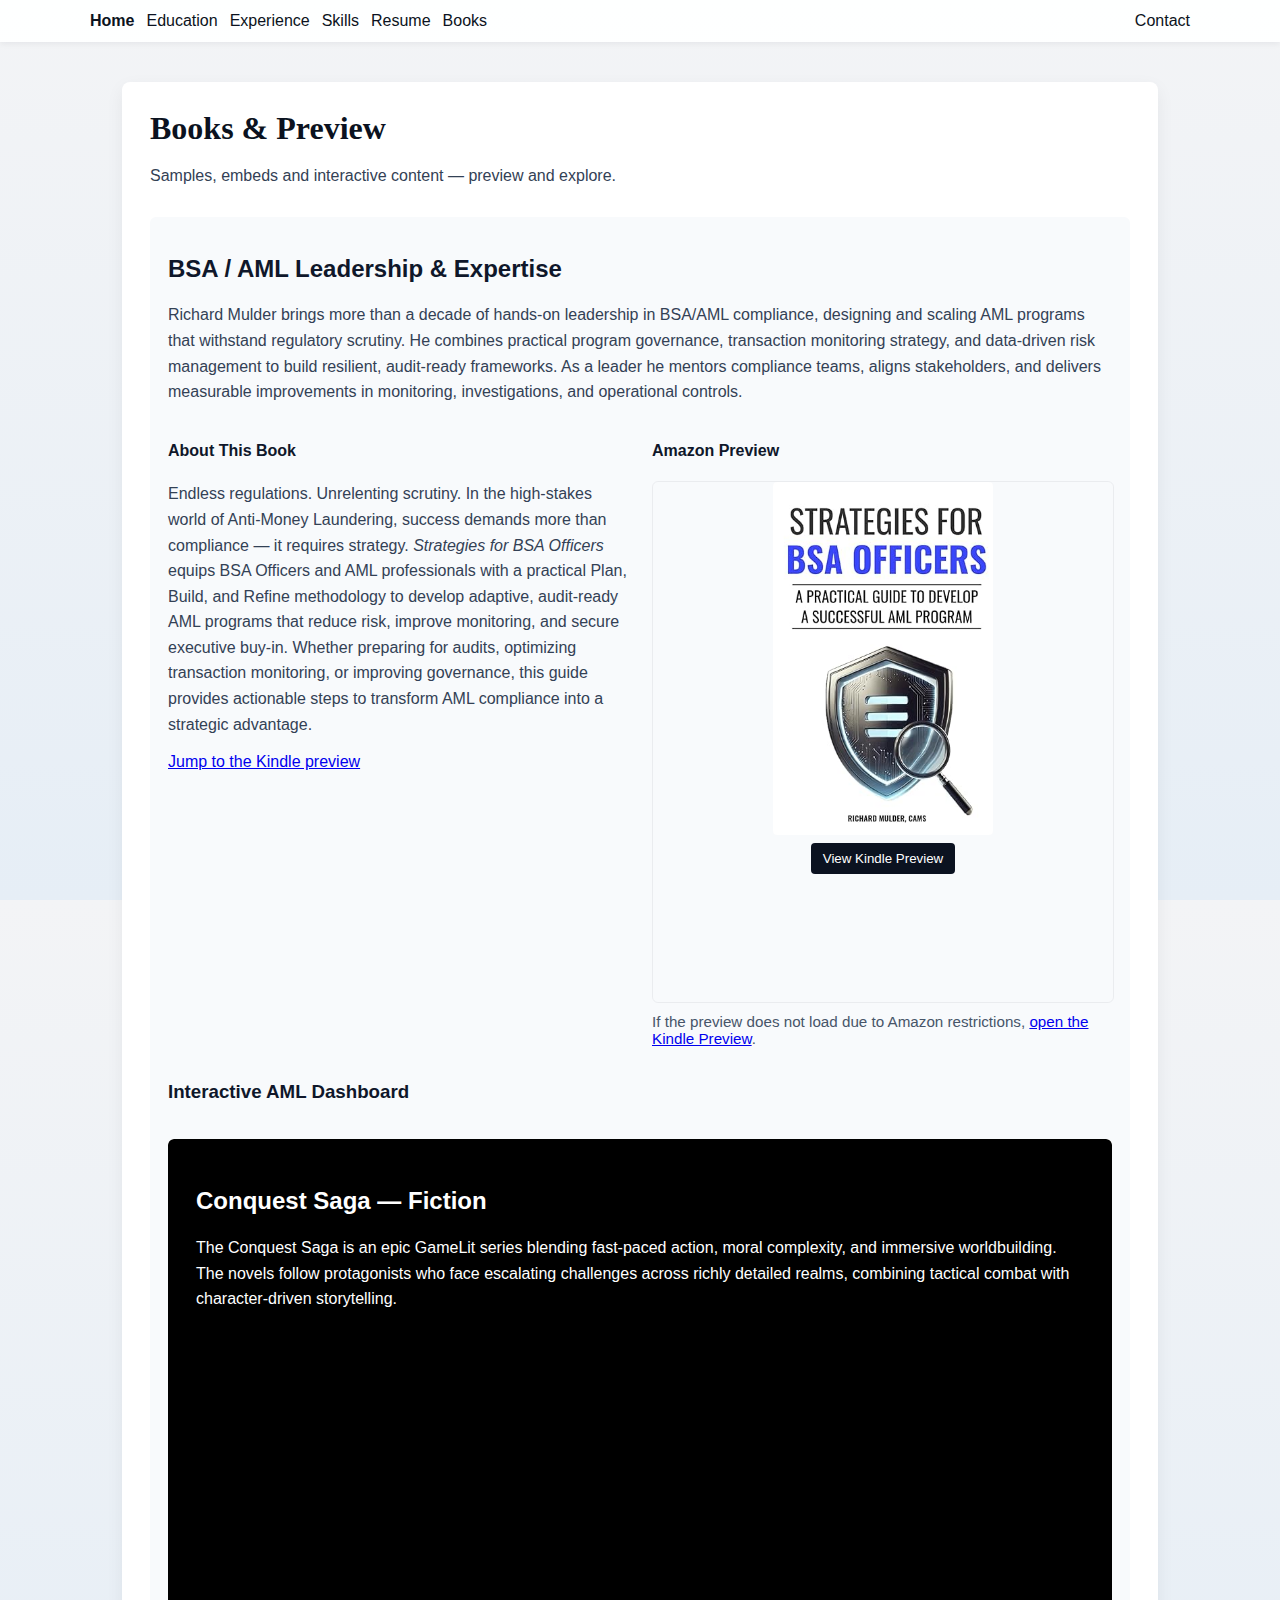
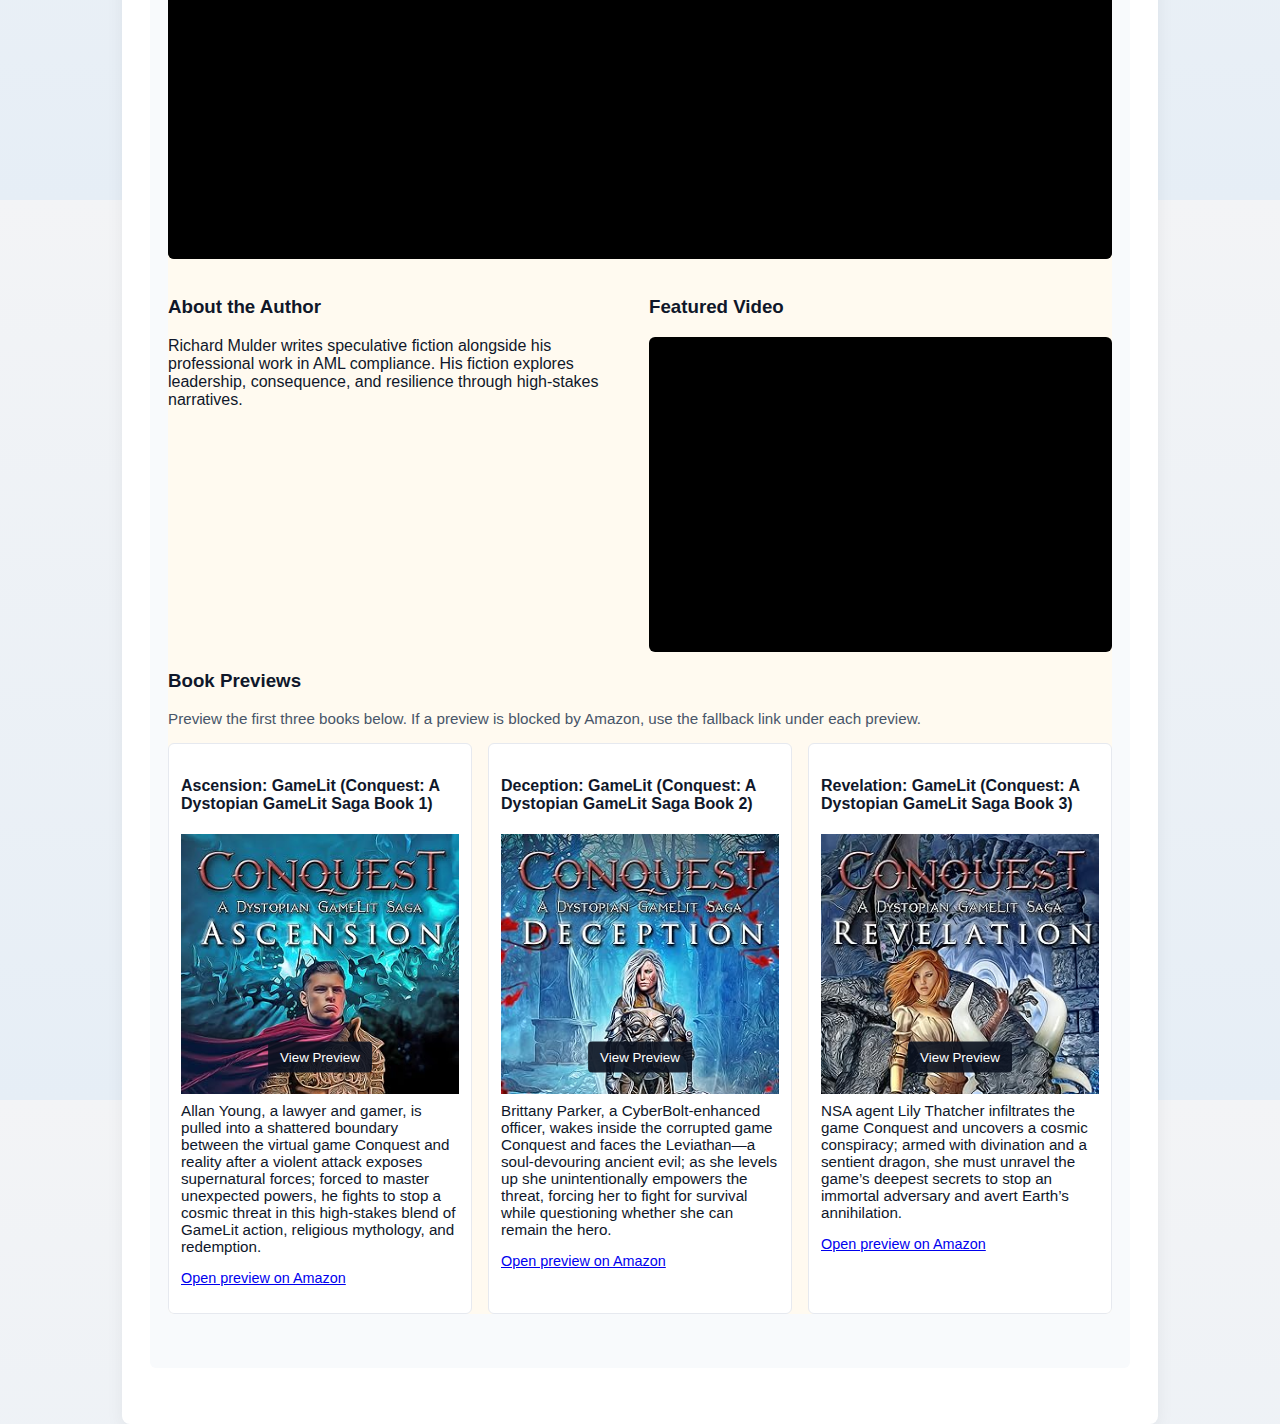
<file: books.html>
<!DOCTYPE html>
<html lang="en">
  <head>
    <meta charset="utf-8" />
    <meta name="viewport" content="width=device-width, initial-scale=1" />
    <title>Books — Richard Mulder</title>
    <link rel="icon" type="image/x-icon" href="assets/favicon.ico" />
    <link href="css/books.css" rel="stylesheet" />
    <style>
    /* Conquest hero video background */
    .conquest-hero{position:relative;height:300px;overflow:hidden;border-radius:6px;margin-bottom:18px;background:#000;color:#fff;width:100%;max-width:100%}
    .conquest-hero .hero-video{position:absolute;inset:0;overflow:hidden;z-index:0}
    .conquest-hero .hero-video iframe{position:absolute;top:50%;left:50%;transform:translate(-50%,-50%);width:990px;max-width:100%;height:auto;border:0}
    .conquest-hero .hero-overlay{position:absolute;inset:0;background:linear-gradient(rgba(0,0,0,0.45),rgba(0,0,0,0.65));z-index:1}
    .conquest-hero .hero-content{position:relative;z-index:2;max-width:1100px;margin:0 auto;padding:28px;color:#fff}
    .conquest-hero .hero-content .lead{color:#fff !important}
    @media (min-width:992px){
      /* On medium+ screens allow the hero to expand up to 720px tall */
      .conquest-hero{height:720px}
      .conquest-hero .hero-video iframe{min-width:990px}
    }
    @media(max-width:700px){
      .conquest-hero{height:200px}
      .conquest-hero .hero-video{display:none}
      .conquest-hero .hero-content{padding:18px}
    }
    </style>
  </head>
  <body>
    <nav class="nav-bar" style="padding:12px 18px;">
      <div style="max-width:1100px;margin:0 auto;display:flex;gap:12px;align-items:center;">
        <a href="index.html" style="text-decoration:none;color:#0b1220;font-weight:700">Home</a>
        <a href="education.html" style="text-decoration:none;color:#0b1220">Education</a>
        <a href="experience.html" style="text-decoration:none;color:#0b1220">Experience</a>
        <a href="skills.html" style="text-decoration:none;color:#0b1220">Skills</a>
        <a href="resume.html" style="text-decoration:none;color:#0b1220">Resume</a>
        <a href="books.html" style="text-decoration:none;color:#0b1220">Books</a>
        <a href="contact.html" style="margin-left:auto;text-decoration:none;color:#0b1220">Contact</a>
      </div>
    </nav>

    <main class="container-wide">
      <h1 class="page-title">Books & Preview</h1>
      <p class="lead">Samples, embeds and interactive content — preview and explore.</p>

      <section class="aml-overview" style="margin:28px 0;padding:18px;border-radius:6px;background:#f8fafc;">
        <h2>BSA / AML Leadership & Expertise</h2>
        <p class="lead">Richard Mulder brings more than a decade of hands‑on leadership in BSA/AML compliance, designing and scaling AML programs that withstand regulatory scrutiny. He combines practical program governance, transaction monitoring strategy, and data‑driven risk management to build resilient, audit‑ready frameworks. As a leader he mentors compliance teams, aligns stakeholders, and delivers measurable improvements in monitoring, investigations, and operational controls.</p>

        <div class="aml-columns" style="display:flex;gap:24px;align-items:flex-start;margin-top:12px;flex-wrap:wrap;">
          <div style="flex:1;min-width:260px;">
            <div class="about-book">
              <h4>About This Book</h4>
              <p class="lead" style="margin-top:10px;">Endless regulations. Unrelenting scrutiny. In the high‑stakes world of Anti‑Money Laundering, success demands more than compliance — it requires strategy. <em>Strategies for BSA Officers</em> equips BSA Officers and AML professionals with a practical Plan, Build, and Refine methodology to develop adaptive, audit‑ready AML programs that reduce risk, improve monitoring, and secure executive buy‑in. Whether preparing for audits, optimizing transaction monitoring, or improving governance, this guide provides actionable steps to transform AML compliance into a strategic advantage.</p>
              <p><a href="#preview">Jump to the Kindle preview</a></p>
            </div>
          </div>

          <div style="flex:1;min-width:320px;">
            <h4 id="preview">Amazon Preview</h4>
            <div class="amazon-embed" data-src="https://read.amazon.com/sample/B0DXH5RD8B?clientId=share">
              <div class="preview-fallback" style="text-align:center;">
                <img src="assets/img/Strategies_BSA.jpg" alt="Strategies for BSA cover" style="max-width:220px;border-radius:4px;display:block;margin:0 auto 8px;"/>
                <button class="load-preview" type="button" style="background:#0b1220;color:#fff;border:0;padding:8px 12px;border-radius:4px;cursor:pointer">View Kindle Preview</button>
              </div>
            </div>
            <p style="margin-top:10px;font-size:0.95rem;color:#475569">If the preview does not load due to Amazon restrictions, <a href="https://read.amazon.com/sample/B0DXH5RD8B?clientId=share" target="_blank" rel="noopener">open the Kindle Preview</a>.</p>
          </div>
        </div>
      <div class="tableau-wrapper">
        <h3>Interactive AML Dashboard</h3>
        <div class='tableauPlaceholder' id='viz1766795983006' style='position: relative'>
            <noscript>
                <a href='#'>
                    <img alt=' ' src='https://public.tableau.com/static/images/AM/AML_Dashboard/Operations/1_rss.png' style='border: none' />
                </a>
            </noscript>
            <object class='tableauViz'  style='display:none;'>
                <param name='host_url' value='https%3A%2F%2Fpublic.tableau.com%2F' /> 
                <param name='embed_code_version' value='3' /> 
                <param name='site_root' value='' />
                <param name='name' value='AML_Dashboard%2FOperations' />
                <param name='tabs' value='yes' />
                <param name='toolbar' value='yes' />
                <param name='static_image' value='https://public.tableau.com/static/images/AM/AML_Dashboard/Operations/1.png' /> 
                <param name='animate_transition' value='yes' />
                <param name='display_static_image' value='yes' />
                <param name='display_spinner' value='yes' />
                <param name='display_overlay' value='yes' />
                <param name='display_count' value='yes' />
                <param name='language' value='en-US' />
                <param name='filter' value='publish=yes' />
            </object>
        </div>
        <script type='text/javascript'>
            var divElement = document.getElementById('viz1766795983006');
            var vizElement = divElement.getElementsByTagName('object')[0];
            if ( divElement.offsetWidth > 800 ) {
                vizElement.style.minWidth='1600px';
                vizElement.style.maxWidth='100%';
                vizElement.style.minHeight='950px';
                vizElement.style.maxHeight=(divElement.offsetWidth*0.75)+'px';
            } else if ( divElement.offsetWidth > 500 ) {
                vizElement.style.minWidth='1600px';
                vizElement.style.maxWidth='100%';
                vizElement.style.minHeight='950px';
                vizElement.style.maxHeight=(divElement.offsetWidth*0.75)+'px';
            } else { vizElement.style.width='100%';
                vizElement.style.minHeight='2500px';
                vizElement.style.maxHeight=(divElement.offsetWidth*1.77)+'px';}
            var scriptElement = document.createElement('script');
            scriptElement.src = 'https://public.tableau.com/javascripts/api/viz_v1.js';
            vizElement.parentNode.insertBefore(scriptElement, vizElement);
        </script>
      </div>

      <section class="conquest-saga" style="margin:36px 0;padding:0;border-radius:6px;background:#fffaf0;overflow:hidden;">
        <div class="conquest-hero">
          <div class="hero-video" aria-hidden="true">
            <iframe src="https://www.youtube-nocookie.com/embed/lq-Bf0zfqgs?autoplay=1&mute=1&loop=1&controls=0&playlist=lq-Bf0zfqgs&modestbranding=1&rel=0" frameborder="0" allow="autoplay; encrypted-media; picture-in-picture" style="width:100%;height:100%;"></iframe>
          </div>
          <div class="hero-overlay"></div>
          <div class="hero-content">
            <h2>Conquest Saga — Fiction</h2>
            <p class="lead">The Conquest Saga is an epic GameLit series blending fast‑paced action, moral complexity, and immersive worldbuilding. The novels follow protagonists who face escalating challenges across richly detailed realms, combining tactical combat with character‑driven storytelling.</p>
          </div>
        </div>

        <div class="author-bio" style="display:flex;gap:18px;align-items:flex-start;margin-top:12px;">
          <div style="flex:1;min-width:220px;">
            <h3>About the Author</h3>
            <p>Richard Mulder writes speculative fiction alongside his professional work in AML compliance. His fiction explores leadership, consequence, and resilience through high‑stakes narratives.</p>
          </div>

          <div style="flex:1;min-width:320px;">
            <h3>Featured Video</h3>
            <div class="video-embed" style="position:relative;max-width:560px;">
              <div id="conquest-trailer-container" data-src="https://www.youtube-nocookie.com/embed/BSTHB1-x8EI?rel=0" style="width:100%;height:315px;border-radius:6px;overflow:hidden;position:relative;background:#000;color:#fff;">
                <div id="conquest-trailer-spinner" style="position:absolute;inset:0;display:flex;align-items:center;justify-content:center;color:#fff;font-size:0.95rem;">Loading video…</div>
              </div>
              <noscript>
                <a href="https://youtu.be/BSTHB1-x8EI" target="_blank" rel="noopener">
                  <img src="https://img.youtube.com/vi/BSTHB1-x8EI/hqdefault.jpg" alt="Conquest Saga trailer thumbnail" style="width:100%;border-radius:6px;display:block;margin-bottom:8px;"/>
                </a>
                <p style="margin:0;font-size:0.95rem;color:#475569">This video requires JavaScript — <a href="https://youtu.be/BSTHB1-x8EI" target="_blank" rel="noopener">watch on YouTube</a>.</p>
              </noscript>
              <div id="conquest-trailer-msg" style="display:none;margin-top:8px;color:#92400e;font-size:0.95rem;"></div>
            </div>
          </div>
        </div>

        <h3 style="margin-top:18px">Book Previews</h3>
        <p style="font-size:0.95rem;color:#475569">Preview the first three books below. If a preview is blocked by Amazon, use the fallback link under each preview.</p>

        <div class="previews" style="display:grid;grid-template-columns:repeat(auto-fit,minmax(220px,1fr));gap:16px;margin-top:12px;">
          <div class="book-preview" style="border:1px solid #e6e9ef;padding:12px;border-radius:6px;background:#fff;">
            <h4>Ascension: GameLit (Conquest: A Dystopian GameLit Saga Book 1)</h4>
              <div style="height:260px;overflow:hidden;">
                <div class="preview-embed" data-src="https://read.amazon.com/sample/B0B3ZVPB66?clientId=share" style="position:relative;">
                  <img src="assets/img/ascension.jpg" alt="Ascension cover" style="width:100%;height:100%;object-fit:cover;"/>
                  <button class="load-preview" type="button" style="position:absolute;left:50%;top:50%;transform:translate(-50%,-50%);background:rgba(11,18,32,0.9);color:#fff;border:0;padding:8px 12px;border-radius:4px;cursor:pointer">View Preview</button>
                </div>
              </div>
              <p class="book-summary" style="margin-top:8px;font-size:0.95rem;color:#0f172a">Allan Young, a lawyer and gamer, is pulled into a shattered boundary between the virtual game Conquest and reality after a violent attack exposes supernatural forces; forced to master unexpected powers, he fights to stop a cosmic threat in this high‑stakes blend of GameLit action, religious mythology, and redemption.</p>
              <p style="margin-top:8px;font-size:0.9rem"><a href="https://read.amazon.com/sample/B0B3ZVPB66?clientId=share" target="_blank" rel="noopener">Open preview on Amazon</a></p>
          </div>

          <div class="book-preview" style="border:1px solid #e6e9ef;padding:12px;border-radius:6px;background:#fff;">
            <h4>Deception: GameLit (Conquest: A Dystopian GameLit Saga Book 2)</h4>
            <div style="height:260px;overflow:hidden;position:relative;">
              <div class="preview-embed" data-src="https://read.amazon.com/sample/B0BN2K8S7M?clientId=share" style="position:relative;">
                <img src="assets/img/deception.jpg" alt="Deception cover" style="width:100%;height:100%;object-fit:cover;"/>
                <button class="load-preview" type="button" style="position:absolute;left:50%;top:50%;transform:translate(-50%,-50%);background:rgba(11,18,32,0.9);color:#fff;border:0;padding:8px 12px;border-radius:4px;cursor:pointer">View Preview</button>
              </div>
            </div>
            <p class="book-summary" style="margin-top:8px;font-size:0.95rem;color:#0f172a">Brittany Parker, a CyberBolt‑enhanced officer, wakes inside the corrupted game Conquest and faces the Leviathan—a soul‑devouring ancient evil; as she levels up she unintentionally empowers the threat, forcing her to fight for survival while questioning whether she can remain the hero.</p>
            <p style="margin-top:8px;font-size:0.9rem"><a href="https://read.amazon.com/sample/B0BN2K8S7M?clientId=share" target="_blank" rel="noopener">Open preview on Amazon</a></p>
          </div>

          <div class="book-preview" style="border:1px solid #e6e9ef;padding:12px;border-radius:6px;background:#fff;">
            <h4>Revelation: GameLit (Conquest: A Dystopian GameLit Saga Book 3)</h4>
            <div style="height:260px;overflow:hidden;position:relative;">
              <div class="preview-embed" data-src="https://read.amazon.com/sample/B0BWF4KH8B?clientId=share" style="position:relative;">
                <img src="assets/img/revelation.jpg" alt="Revelation cover" style="width:100%;height:100%;object-fit:cover;"/>
                <button class="load-preview" type="button" style="position:absolute;left:50%;top:50%;transform:translate(-50%,-50%);background:rgba(11,18,32,0.9);color:#fff;border:0;padding:8px 12px;border-radius:4px;cursor:pointer">View Preview</button>
              </div>
            </div>
            <p class="book-summary" style="margin-top:8px;font-size:0.95rem;color:#0f172a">NSA agent Lily Thatcher infiltrates the game Conquest and uncovers a cosmic conspiracy; armed with divination and a sentient dragon, she must unravel the game’s deepest secrets to stop an immortal adversary and avert Earth’s annihilation.</p>
            <p style="margin-top:8px;font-size:0.9rem"><a href="https://read.amazon.com/sample/B0BWF4KH8B?clientId=share" target="_blank" rel="noopener">Open preview on Amazon</a></p>
          </div>
        </div>
      </section>

    </main>

    <script>
    (function(){
      function makeIframe(src){
        var ifr = document.createElement('iframe');
        ifr.setAttribute('title','Kindle Preview');
        ifr.setAttribute('src', src);
        ifr.setAttribute('loading','lazy');
        ifr.style.width = '100%';
        ifr.style.height = '100%';
        ifr.style.border = '0';
        return ifr;
      }
      document.addEventListener('click', function(e){
        var t = e.target;
        if(t && t.classList && t.classList.contains('load-preview')){
          var parent = t.closest('.amazon-embed') || t.closest('.preview-embed') || t.closest('[data-src]');
          if(!parent) parent = t.parentNode;
          var src = parent.getAttribute('data-src') || parent.dataset.src;
          if(!src){
            var p = parent;
            while(p && !src){ src = p.getAttribute && p.getAttribute('data-src'); p = p.parentNode; }
          }
          if(src){
            var wrapper = parent;
            wrapper.innerHTML = '';
            wrapper.appendChild(makeIframe(src));
          }
        }
      }, false);
    })();
    </script>

    <script>
    (function(){
      var container = document.getElementById('conquest-trailer-container');
      var msg = document.getElementById('conquest-trailer-msg');
      if(!container) return;
      var src = container.getAttribute('data-src');
      if(!src) return;
      var origin = window.location && window.location.origin ? window.location.origin : (window.location.protocol + '//' + window.location.hostname + (window.location.port? ':'+window.location.port : ''));
      var iframe = document.createElement('iframe');
      iframe.width = '100%';
      iframe.height = '315';
      iframe.loading = 'lazy';
      iframe.title = 'Conquest Saga trailer';
      iframe.setAttribute('allow','accelerometer; autoplay; clipboard-write; encrypted-media; gyroscope; picture-in-picture; web-share');
      iframe.setAttribute('referrerpolicy','strict-origin-when-cross-origin');
      iframe.style.border = '0';
      iframe.style.borderRadius = '6px';
      iframe.src = src + (src.indexOf('?')===-1 ? '?' : '&') + 'origin=' + encodeURIComponent(origin);
      iframe.addEventListener('load', function(){
        var s = document.getElementById('conquest-trailer-spinner'); if(s) s.style.display = 'none';
        if(msg) msg.style.display = 'none';
      });
      container.appendChild(iframe);
      setTimeout(function(){
        var s = document.getElementById('conquest-trailer-spinner');
        if(s && s.style.display !== 'none'){
          if(msg){
            msg.style.display = 'block';
            msg.innerHTML = 'If the video does not play here, <a href="https://youtu.be/BSTHB1-x8EI" target="_blank" rel="noopener">watch on YouTube</a>. Ensure you serve this page over HTTP(S) and embedding is allowed for this video.';
          }
        }
      }, 5000);
    })();
    </script>

  </body>
</html>
</file>
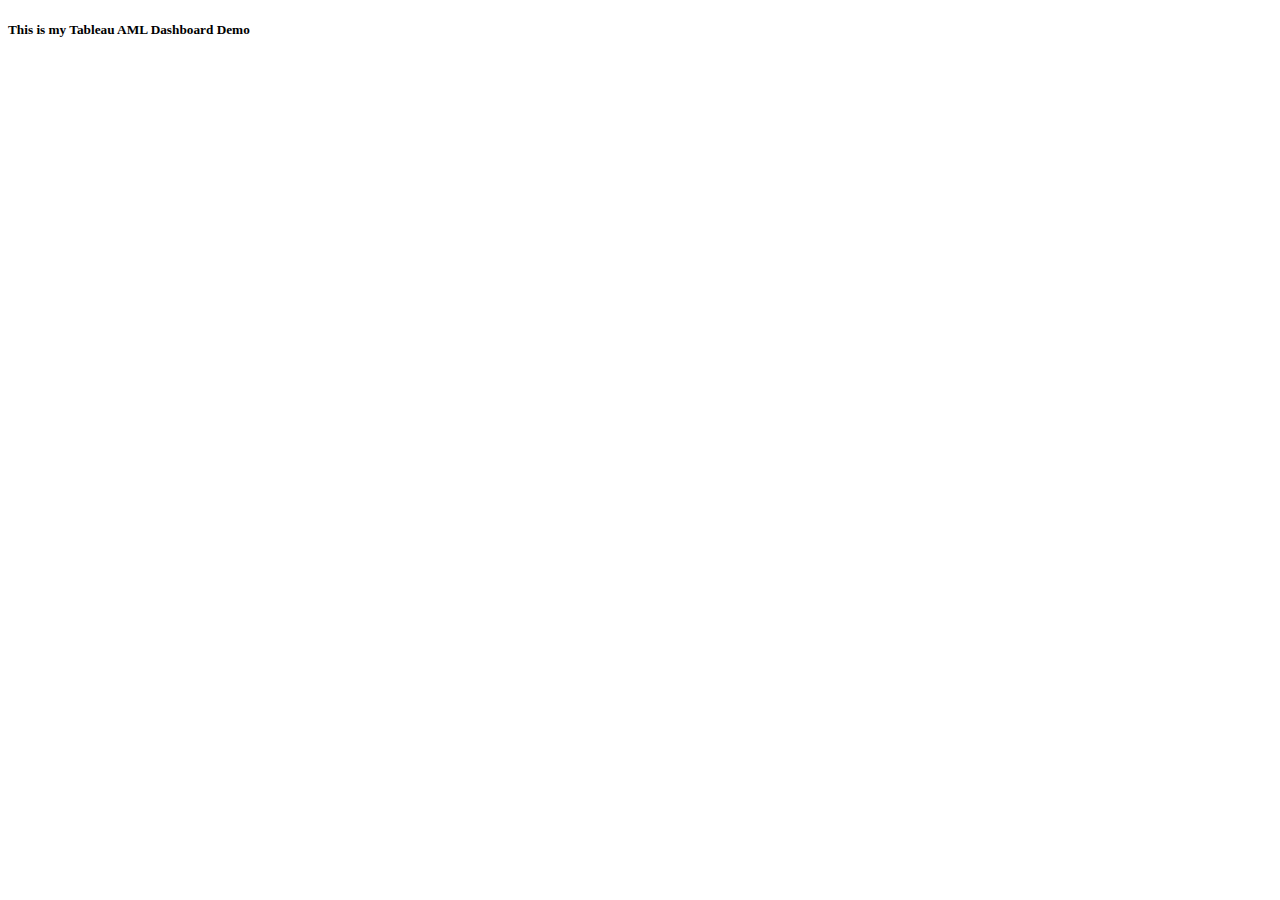
<file: tab.html>
<!DOCTYPE html>


<html>
    <head>
        <title>
            Tableau AML Dashboard Demo
        </title>
    </head>
    <body>
        <h5>This is my Tableau AML Dashboard Demo</h5>
        <div class='tableauPlaceholder' id='viz1766795983006' style='position: relative'>
            <noscript>
                <a href='#'>
                    <img alt=' ' src='https:&#47;&#47;public.tableau.com&#47;static&#47;images&#47;AM&#47;AML_Dashboard&#47;Operations&#47;1_rss.png' style='border: none' />
                </a>
            </noscript>
            <object class='tableauViz'  style='display:none;'>
                <param name='host_url' value='https%3A%2F%2Fpublic.tableau.com%2F' /> 
                <param name='embed_code_version' value='3' /> 
                <param name='site_root' value='' />
                <param name='name' value='AML_Dashboard&#47;Operations' />
                <param name='tabs' value='yes' />
                <param name='toolbar' value='yes' />
                <param name='static_image' value='https:&#47;&#47;public.tableau.com&#47;static&#47;images&#47;AM&#47;AML_Dashboard&#47;Operations&#47;1.png' /> 
                <param name='animate_transition' value='yes' />
                <param name='display_static_image' value='yes' />
                <param name='display_spinner' value='yes' />
                <param name='display_overlay' value='yes' />
                <param name='display_count' value='yes' />
                <param name='language' value='en-US' />
                <param name='filter' value='publish=yes' />
            </object>
        </div>                
        
        <script type='text/javascript'>                
            var divElement = document.getElementById('viz1766795983006');                    
            var vizElement = divElement.getElementsByTagName('object')[0];                    
            if ( divElement.offsetWidth > 800 ) { 
                vizElement.style.minWidth='1600px';
                vizElement.style.maxWidth='100%';
                vizElement.style.minHeight='950px';
                vizElement.style.maxHeight=(divElement.offsetWidth*0.75)+'px';
            } else if ( divElement.offsetWidth > 500 ) { 
                vizElement.style.minWidth='1600px';
                vizElement.style.maxWidth='100%';
                vizElement.style.minHeight='950px';
                vizElement.style.maxHeight=(divElement.offsetWidth*0.75)+'px';
            } else { vizElement.style.width='100%';
                vizElement.style.minHeight='2500px';
                vizElement.style.maxHeight=(divElement.offsetWidth*1.77)+'px';}                     
            var scriptElement = document.createElement('script');                    
            scriptElement.src = 'https://public.tableau.com/javascripts/api/viz_v1.js';                    
            vizElement.parentNode.insertBefore(scriptElement, vizElement);                
        </script>
    </body>
</html>
</file>
<file: css/books.css>
/* Books page stylesheet (created from scratch) */
html,body{height:100%;margin:0;padding:0;font-family: 'Open Sans', Arial, Helvetica, sans-serif;color:#0f172a;background:linear-gradient(180deg,#f3f4f6 0%, #e6eef6 100%);} 

.nav-bar{background:rgba(255,255,255,0.92);box-shadow:0 2px 6px rgba(16,24,40,0.06);}
.container-wide{max-width:980px;margin:40px auto;padding:28px;background:#ffffff;border-radius:8px;box-shadow:0 6px 18px rgba(15,23,42,0.06);position:relative}

/* Positioned panels */
.panel-left{position:relative;float:left;width:28%;padding:16px;background:linear-gradient(180deg,#ffffff,#f8fafc);border-radius:6px;margin-right:4%;box-sizing:border-box}
.panel-center{position:relative;float:left;width:40%;padding:16px;background:linear-gradient(180deg,#ffffff,#fbfdff);border-radius:6px;box-sizing:border-box}
.panel-right{position:relative;float:left;width:28%;padding:16px;background:linear-gradient(180deg,#ffffff,#f8fbff);border-radius:6px;margin-left:4%;box-sizing:border-box}

.clearfix::after{content:"";display:table;clear:both}

h1.page-title{font-family:'Lora', Georgia, serif;color:#0b1220;margin:0 0 12px 0}
p.lead{color:#334155;line-height:1.6}

.amazon-embed{width:100%;height:520px;border:1px solid rgba(15,23,42,0.06);border-radius:6px;overflow:hidden}
.book-image{width:100%;border-radius:4px;display:block;margin-bottom:12px}

.toc-ol{margin:14px 0 20px 18px}
.toc-ol li{margin:8px 0}
.toc-ol li ul{margin-top:6px}

.tableau-wrapper{margin-top:18px}

/* small responsive tweaks */
@media (max-width:900px){.panel-left,.panel-right{width:100%;float:none;margin:0 0 12px 0}.panel-center{width:100%;float:none}}
</file>
